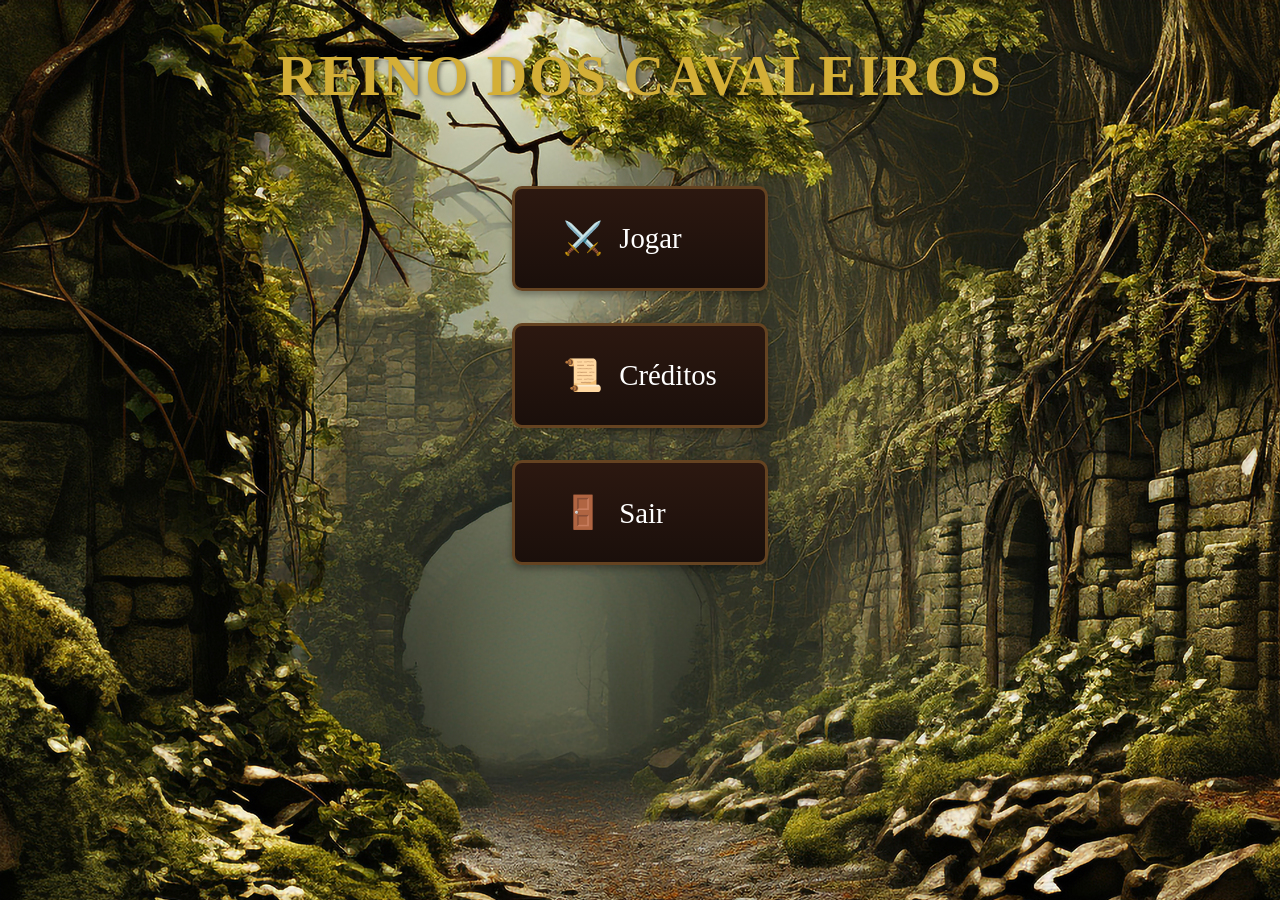
<file: index.html>
<!DOCTYPE html>
<html lang="pt-br">
<head>
    <meta charset="UTF-8">
    <meta name="viewport" content="width=device-width, initial-scale=1.0">
    <title>Reino Medieval</title>
    <link rel="stylesheet" href="styles/common.css">
    <link rel="stylesheet" href="styles/index.css">
</head>
<body>
    
    <div class="container">
        <h1 class="title">Reino dos Cavaleiros</h1>
        
        <div class="main-menu">
            <a href="escolha.html" class="menu-button knight">
                <span class="icon">⚔️</span>
                <span class="label">Jogar</span>
            </a>

            <a href="creditos.html" class="menu-button knight">
                 <span class="icon">📜</span>
                 <span class="label">Créditos</span>
            </a>

            <a href="sair.html" class="menu-button knight">
                <span class="icon">🚪</span>
                <span class="label">Sair</span>
            </a>    
            
</body>
</html>
</file>
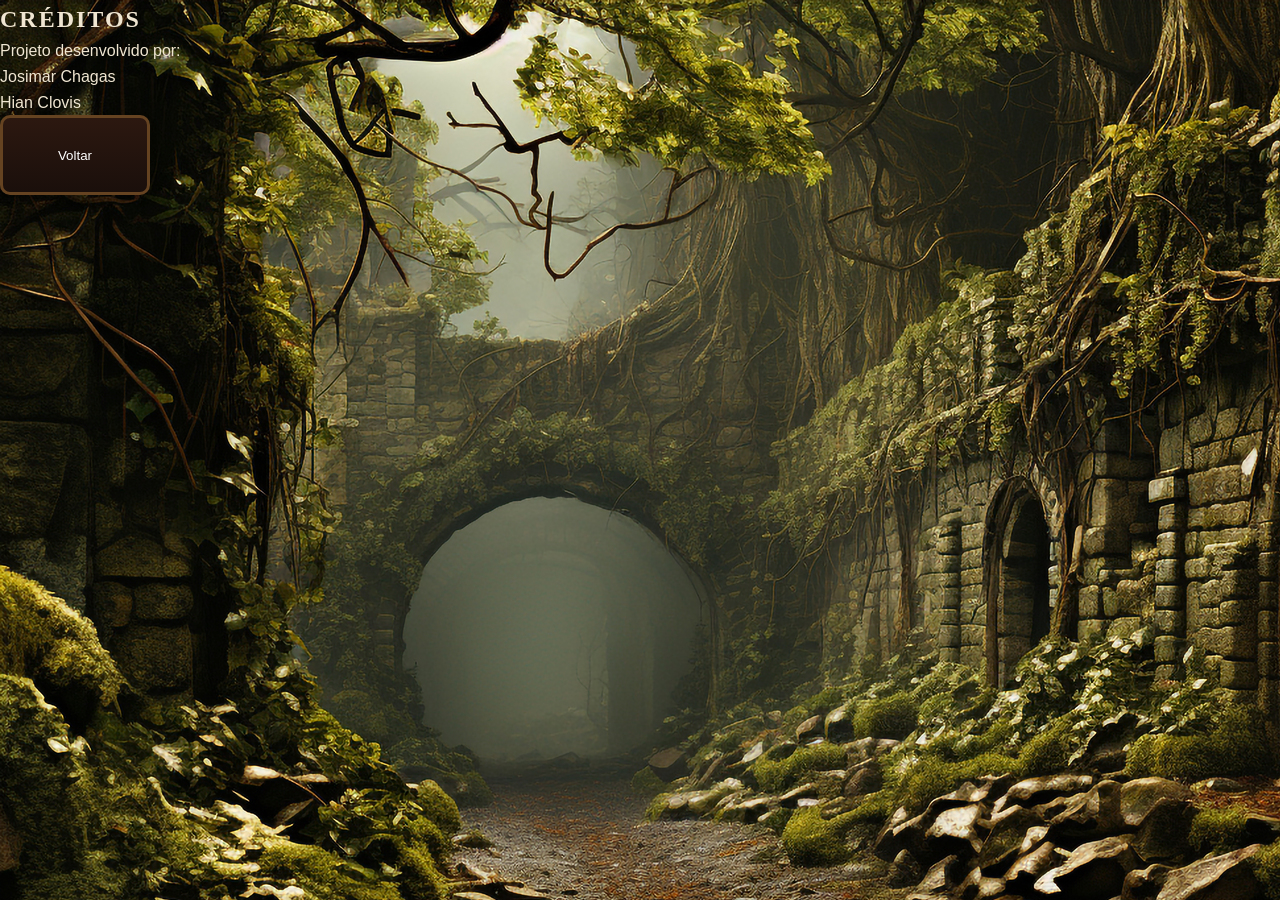
<file: creditos.html>
<!DOCTYPE html>
<html lang="pt-br">
<head>
  <meta charset="UTF-8">
  <meta name="viewport" content="width=device-width, initial-scale=1.0">
  <title>Document</title>
  <link rel="stylesheet" href="../styles/common.css">  
</head>
<body>
  <div class="creditos hidden" id="creditos">
    <h2>Créditos</h2>
    <p>Projeto desenvolvido por:</p>
    <ul>
      <li>Josimar Chagas</li>
      <li>Hian Clovis</li>
    </ul>
  </div>
  <button class="nav-button" onclick="window.location.href='../index.html'">Voltar</button>
</body>
</html>
</file>
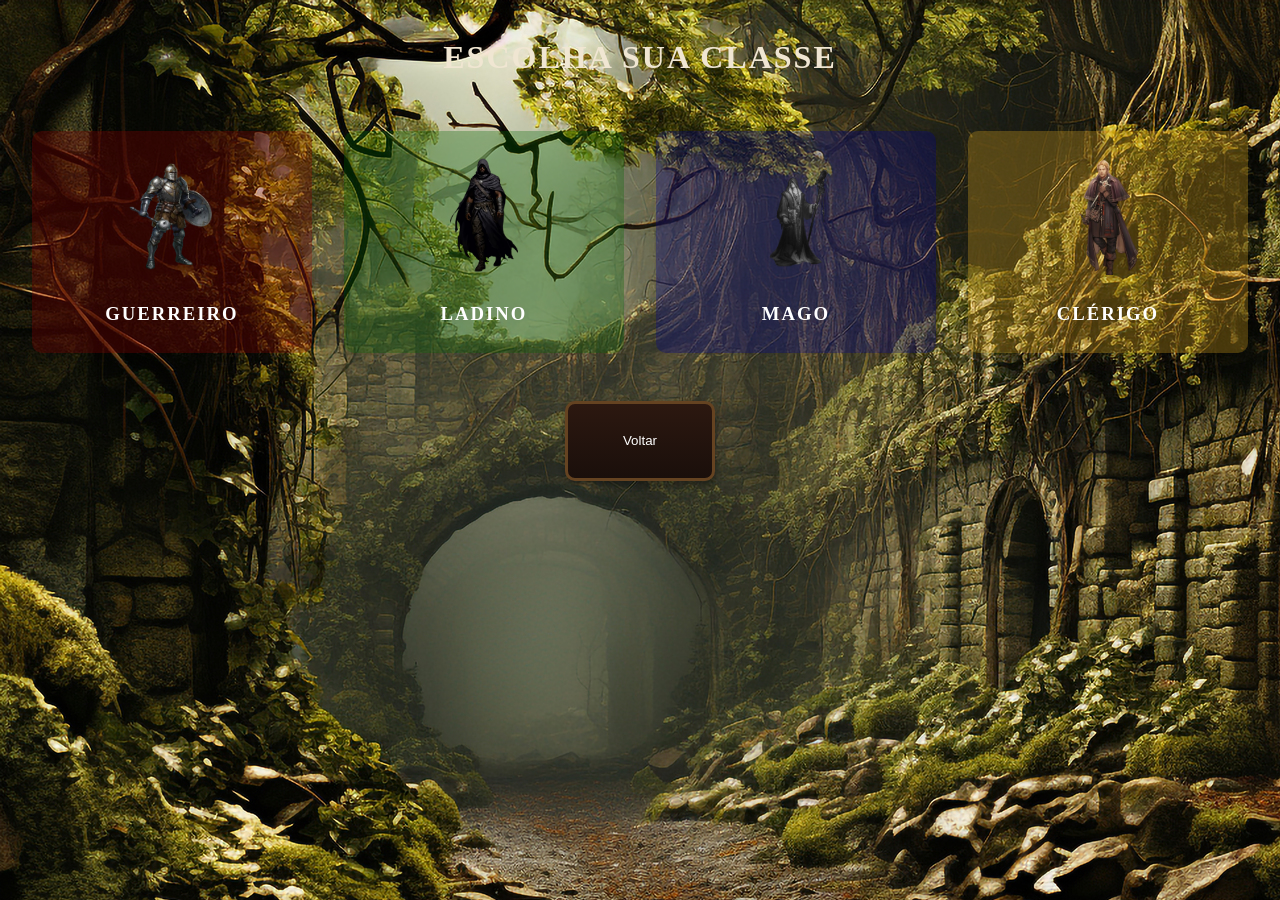
<file: escolha.html>
<!DOCTYPE html>
<html lang="pt-br">
<head>
    <meta charset="UTF-8">
    <title>Escolha seu Personagem</title>
    <link rel="stylesheet" href="styles/common.css">
    <link rel="stylesheet" href="styles/classes.css">
</head>
<body>
    <div class="class-selection">
        <h1>Escolha sua Classe</h1>
        
        <div class="classes-grid">
            <!-- Guerreiro -->
            <a href="guerreiro/guerreiro.html" class="class-card warrior">
                <img src="images/guerreiro.png" alt="Guerreiro">
                <h3>Guerreiro</h3>
            </a>

            <!-- Ladino -->
            <a href="ladino/ladino.html" class="class-card rogue">
                <img src="images/ladino.png" alt="Ladino">
                <h3>Ladino</h3>
            </a>

            <!-- Mago -->
            <a href="mago/mago.html" class="class-card mage">
                <img src="images/mago.png" alt="Mago">
                <h3>Mago</h3>
            </a>

            <!-- Clérigo -->
            <a href="clerigo/clerigo.html" class="class-card cleric">
                <img src="images/clerigo.png" alt="Clérigo">
                <h3>Clérigo</h3>
            </a>
        </div>
        
        <button class="nav-button" onclick="window.location.href='index.html'">Voltar</button>
    </div>
</body>
</html>
</file>
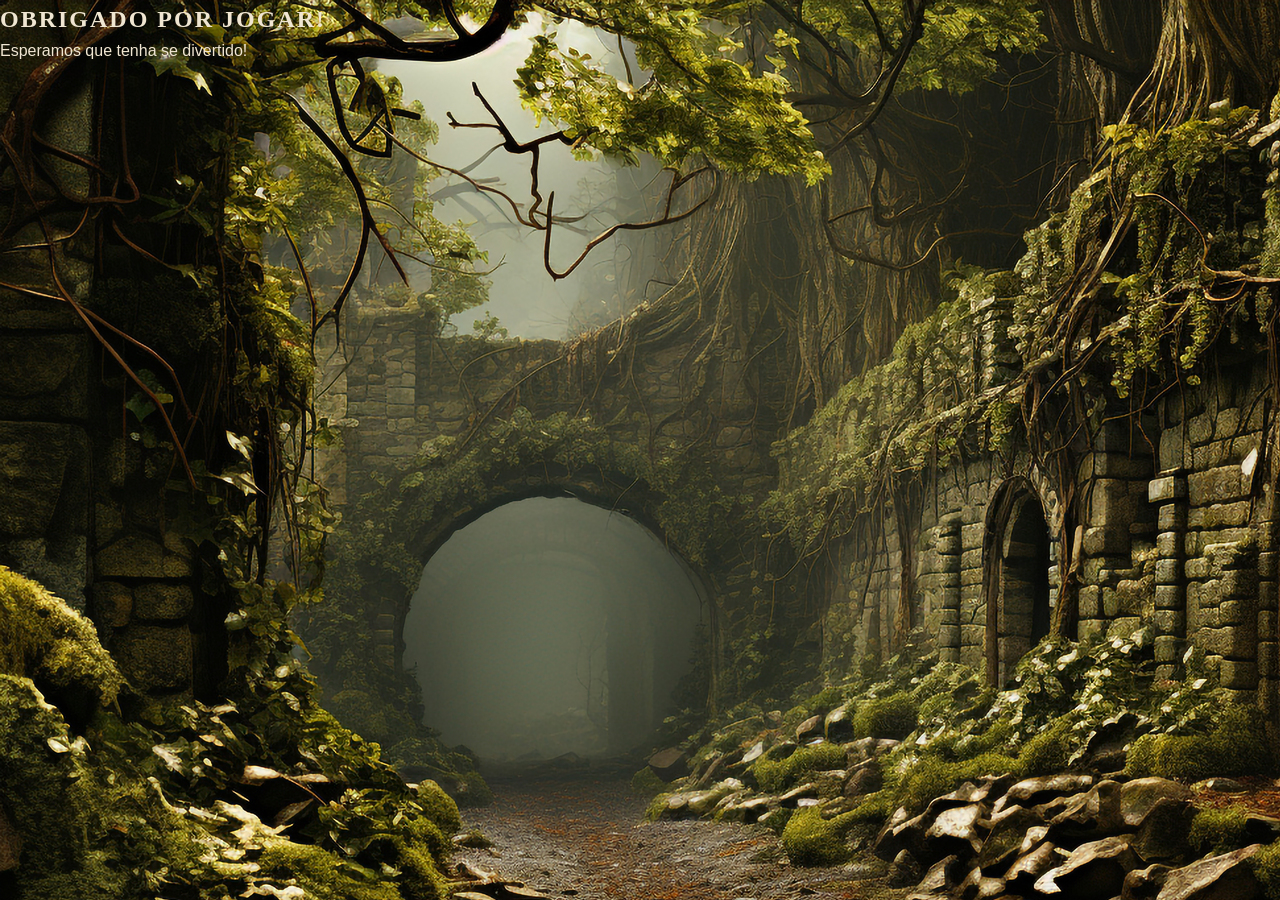
<file: sair.html>
<!DOCTYPE html>
<html lang="pt-br">
<head>
    <meta charset="UTF-8">
    <meta name="viewport" content="width=device-width, initial-scale=1.0">
    <title>Document</title>
    <link rel="stylesheet" href="../styles/common.css">  
</head>
<body>
    <div class="sair hidden">
        <h2>Obrigado por jogar!</h2>
        <p>Esperamos que tenha se divertido!</p>
    </div>
</body>
</html>
</file>
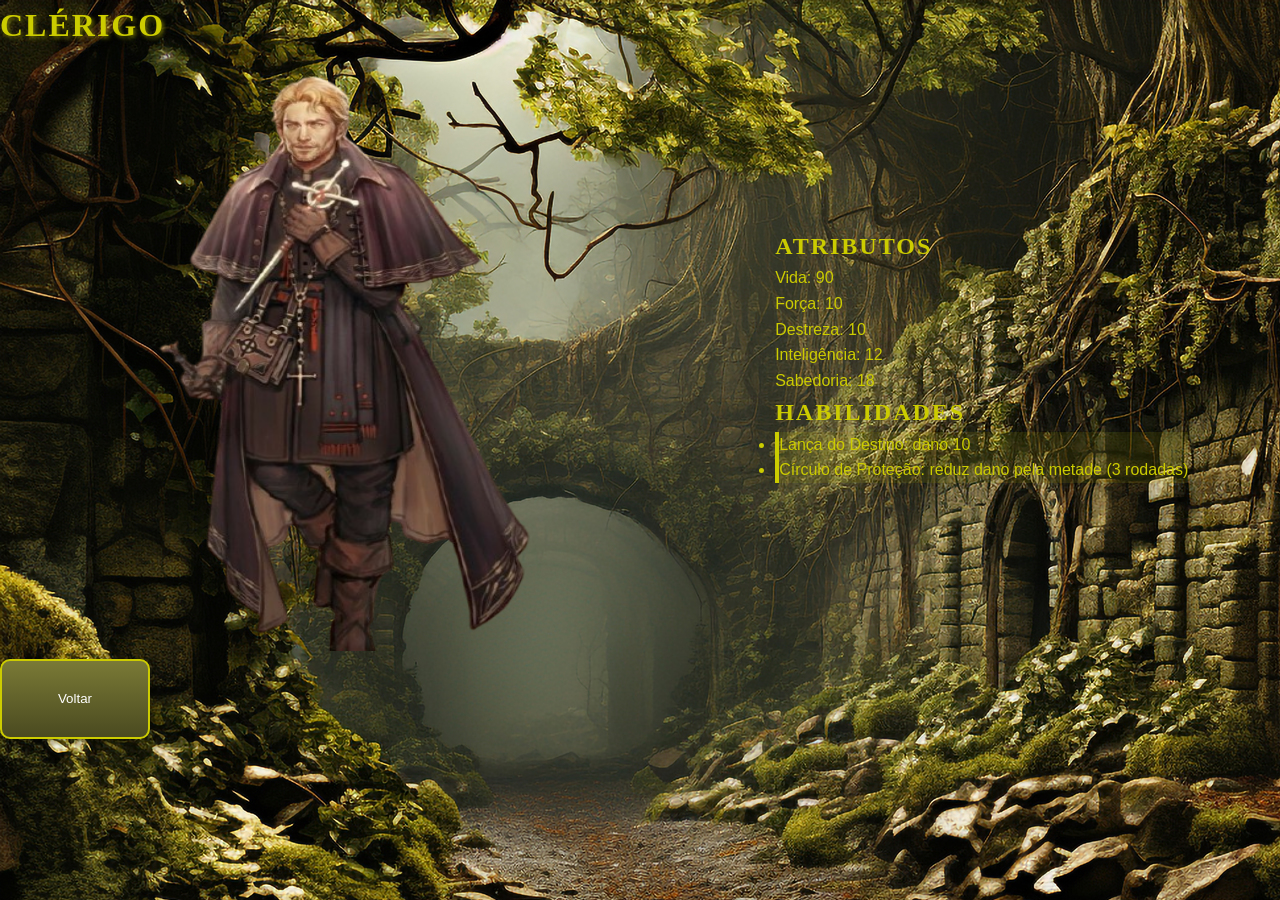
<file: clerigo/clerigo.html>
<!-- clerigo/clerigo.html -->
<!DOCTYPE html>
<html lang="pt-br">
<head>
    <meta charset="UTF-8">
    <title>Clérigo Medieval</title>
    <link rel="stylesheet" href="../styles/common.css">
    <link rel="stylesheet" href="clerigo.css">
</head>
<body class="cleric-theme">
    <main class="character-sheet">
        <h1 class="character-title">Clérigo</h1>
        
        <section class="character-content">
            <div class="character-image">
                <img src="../images/clerigo.png" alt="Clérigo" width="500" height="600">
            </div>
            
            <div class="character-info">
                <h2>Atributos</h2>
                <div class="stats-container"></div>
                
                <h2>Habilidades</h2>
                <ul class="skills-container"></ul>
            </div>
        </section>
        
        <button class="nav-button" onclick="window.location.href='../escolha.html'">Voltar</button>
    </main>

    <script type="module">
        import { Cleric } from './clerigo.js';
        
        const cleric = new Cleric();
        cleric.renderStats(document.querySelector('.stats-container'));
        cleric.renderSkills(document.querySelector('.skills-container'));
    </script>
</body>
</html>
</file>
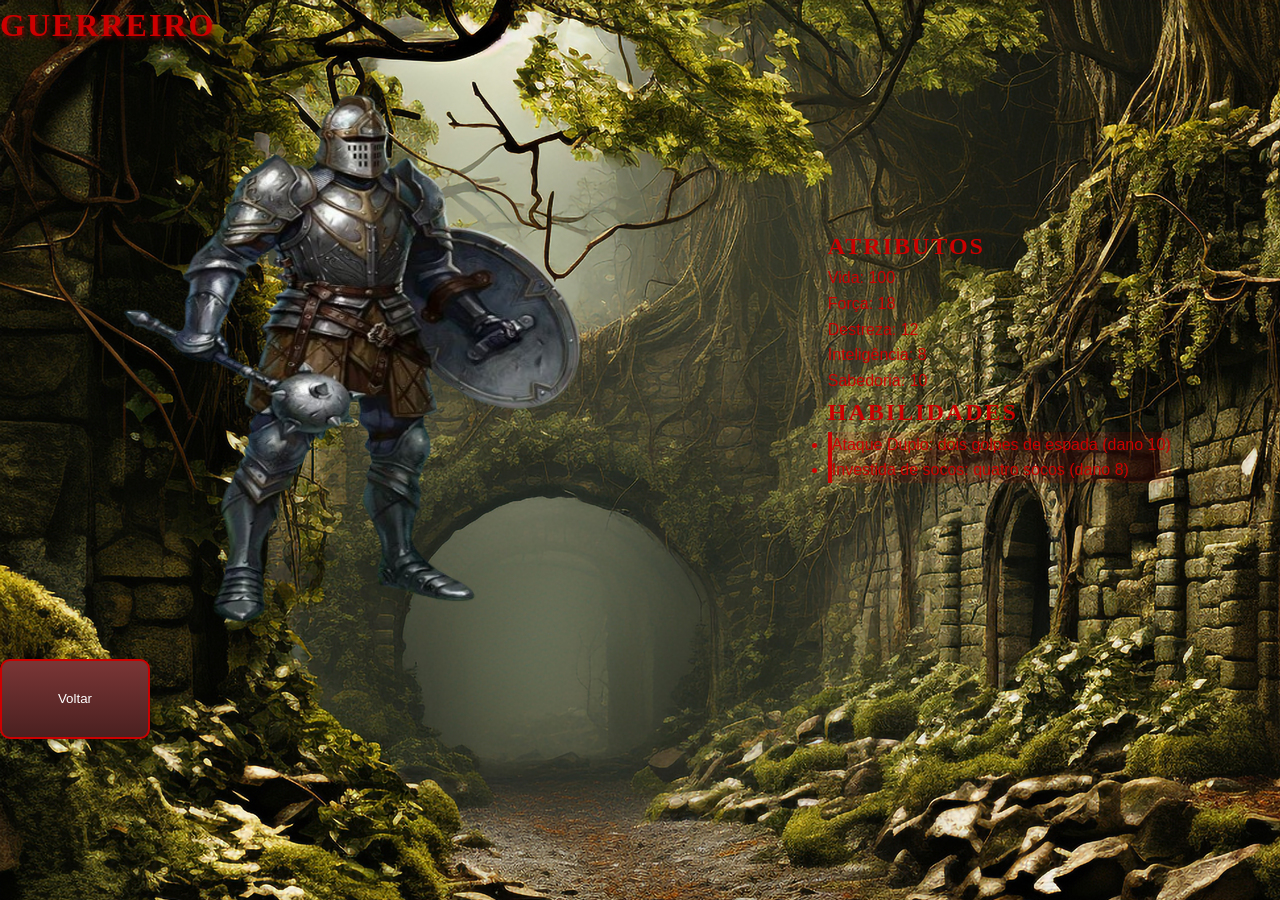
<file: guerreiro/guerreiro.html>
<!DOCTYPE html>
<html lang="pt-br">
<head>
    <meta charset="UTF-8">
    <title>Guerreiro Medieval</title>
    <link rel="stylesheet" href="../styles/common.css">
    <link rel="stylesheet" href="guerreiro.css">
</head>
<body class="warrior-theme">
    <main class="character-sheet">
        <h1 class="character-title">Guerreiro</h1>
        
        <section class="character-content">
            <div class="character-image">
                <img src="../images/guerreiro.png" alt="Guerreiro" width="500" height="600">
            </div>
            
            <div class="character-info">
                <h2>Atributos</h2>
                <div class="stats-container"></div>
                
                <h2>Habilidades</h2>
                <ul class="skills-container"></ul>
            </div>
        </section>
        
        <button class="nav-button" onclick="window.location.href='../escolha.html'">Voltar</button>
    </main>

    <script type="module">
        import { Warrior } from './guerreiro.js';
        
        const warrior = new Warrior();
        warrior.renderStats(document.querySelector('.stats-container'));
        warrior.renderSkills(document.querySelector('.skills-container'));
    </script>
</body>
</html>
</file>
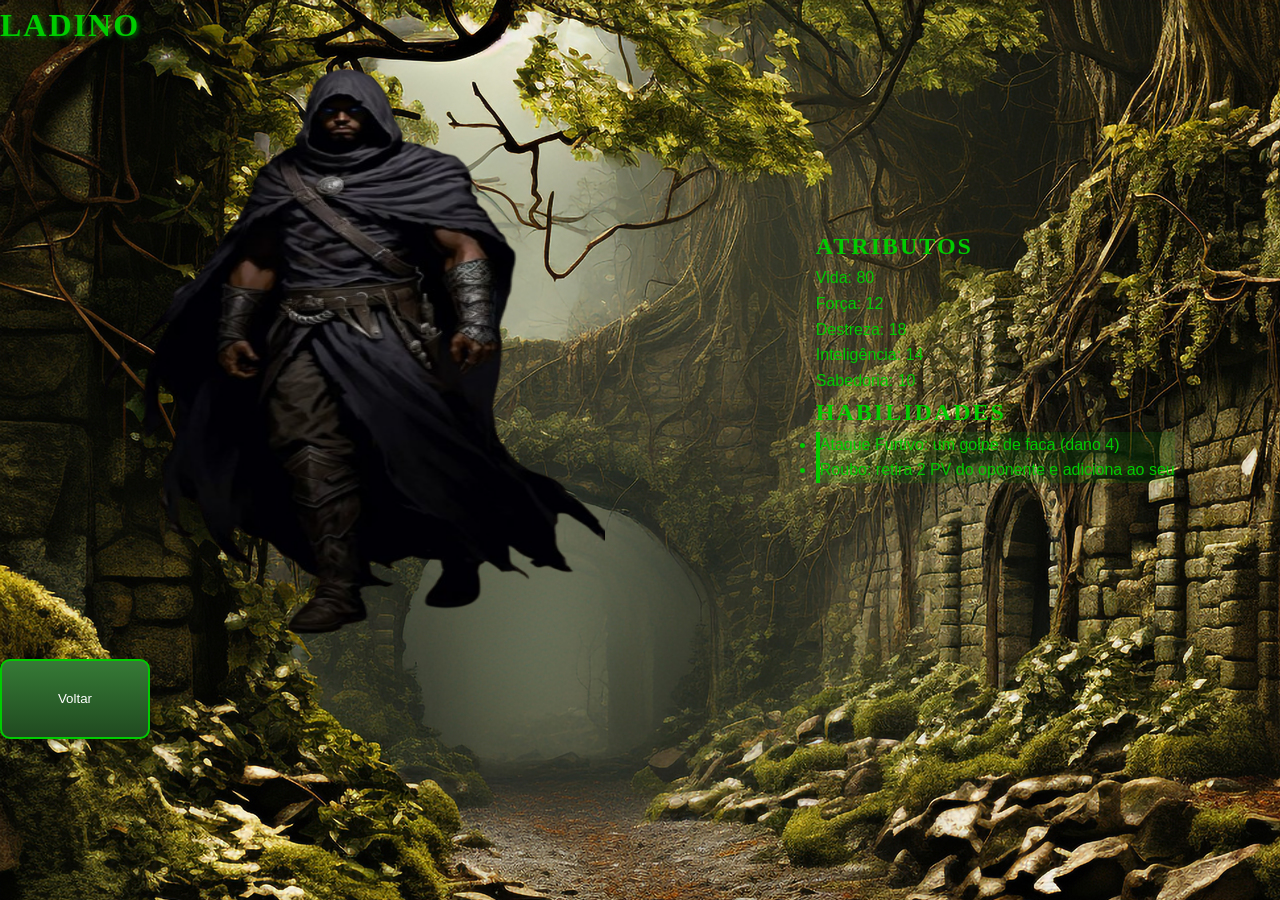
<file: ladino/ladino.html>
<!-- ladino/ladino.html -->
<!DOCTYPE html>
<html lang="pt-br">
<head>
    <meta charset="UTF-8">
    <title>Ladino Medieval</title>
    <link rel="stylesheet" href="../styles/common.css">
    <link rel="stylesheet" href="ladino.css">
</head>
<body class="rogue-theme">
    <main class="character-sheet">
        <h1 class="character-title">Ladino</h1>
        
        <section class="character-content">
            <div class="character-image">
                <img src="../images/ladino.png" alt="Ladino" width="500" height="600">
            </div>
            
            <div class="character-info">
                <h2>Atributos</h2>
                <div class="stats-container"></div>
                
                <h2>Habilidades</h2>
                <ul class="skills-container"></ul>
            </div>
        </section>
        
        <button class="nav-button" onclick="window.location.href='../escolha.html'">Voltar</button>
    </main>

    <script type="module">
        import { Rogue } from './ladino.js';
        
        const rogue = new Rogue();
        rogue.renderStats(document.querySelector('.stats-container'));
        rogue.renderSkills(document.querySelector('.skills-container'));
    </script>
</body>
</html>
</file>
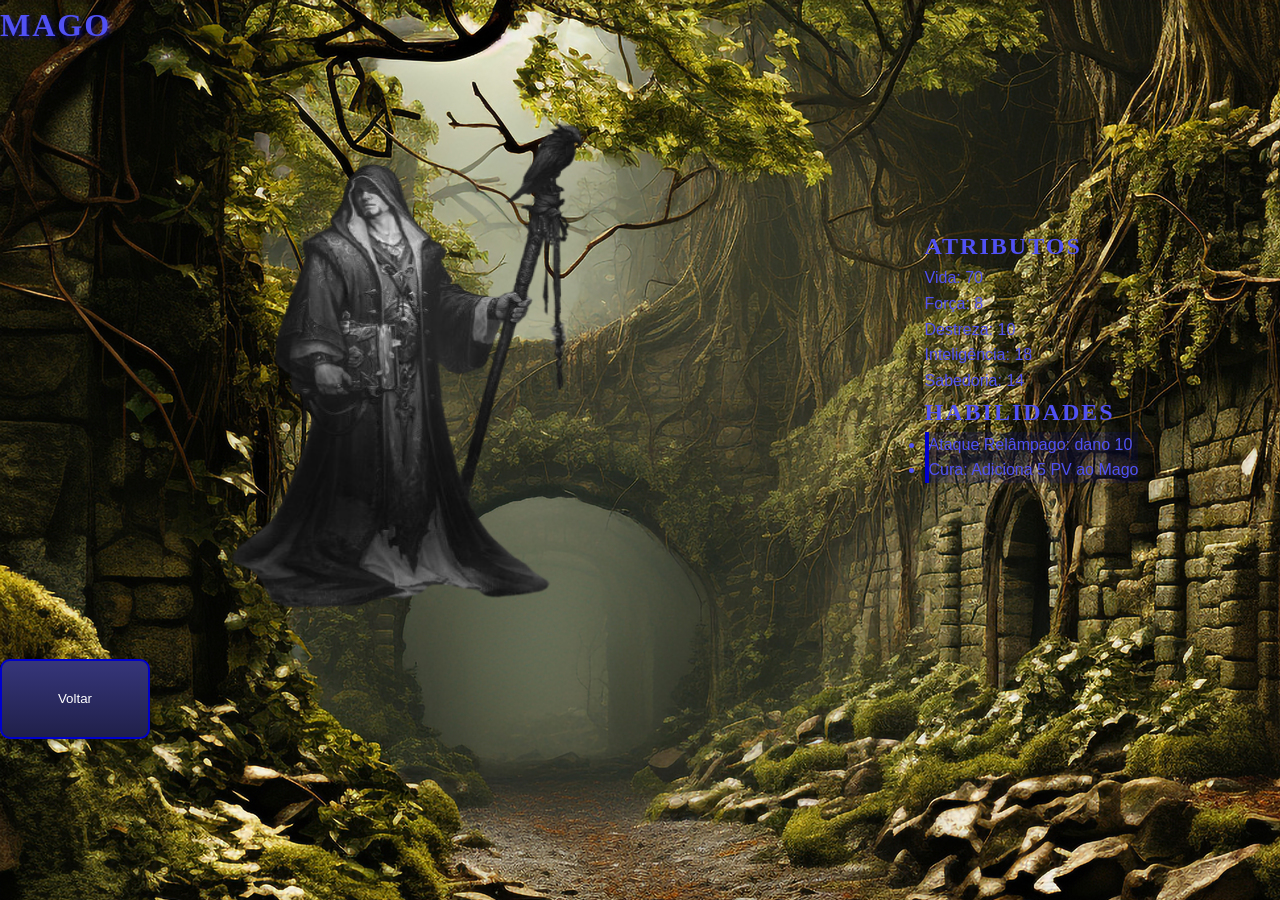
<file: mago/mago.html>
<!-- mago/mago.html -->
<!DOCTYPE html>
<html lang="pt-br">
<head>
    <meta charset="UTF-8">
    <title>Mago Medieval</title>
    <link rel="stylesheet" href="../styles/common.css">
    <link rel="stylesheet" href="mago.css">
</head>
<body class="mage-theme">
    <main class="character-sheet">
        <h1 class="character-title">Mago</h1>
        
        <section class="character-content">
            <div class="character-image">
                <img src="../images/mago.png" alt="Mago" width="500" height="600">
            </div>
            
            <div class="character-info">
                <h2>Atributos</h2>
                <div class="stats-container"></div>
                
                <h2>Habilidades</h2>
                <ul class="skills-container"></ul>
            </div>
        </section>
        
        <button class="nav-button" onclick="window.location.href='../escolha.html'">Voltar</button>
    </main>

    <script type="module">
        import { Mage } from './mago.js';
        
        const mage = new Mage();
        mage.renderStats(document.querySelector('.stats-container'));
        mage.renderSkills(document.querySelector('.skills-container'));
    </script>
</body>
</html>
</file>
<file: styles/common.css>
/* styles/common.css */

/* Reset básico */
* {
    margin: 0;
    padding: 0;
    box-sizing: border-box;
}

html {
    scroll-behavior: smooth;
}

/* Variáveis CSS */
:root {
    /* Cores base */
    --primary-dark: #1a0f0b;
    --secondary-dark: #2c1810;
    --gold: #d4af37;
    --silver: #c0c0c0;
    --parchment: #f0e6d2;

    /* Cores das classes */
    --warrior-red: #8b0000;
    --rogue-green: #006400;
    --mage-blue: #00008b;
    --cleric-gold: #daa520;

    /* Tipografia */
    --font-title: 'MedievalSharp', cursive;
    --font-text: 'Arial', sans-serif;
}

/* Importação de fonte */
@import url('https://fonts.googleapis.com/css2?family=MedievalSharp&display=swap');

/* Estilos globais */
body {
    background-color: var(--primary-dark);
    color: var(--parchment);
    font-family: var(--font-text);
    line-height: 1.6;
    min-height: 100vh;
    background-image: url('../images/Fundo.jpg');
}

h1, h2, h3 {
    font-family: var(--font-title);
    letter-spacing: 2px;
    text-transform: uppercase;
}

/* Componentes comuns */
.button {
    display: inline-block;
    padding: 0.8rem 1.5rem;
    border: 2px solid var(--gold);
    border-radius: 5px;
    background: linear-gradient(to bottom, var(--secondary-dark), var(--primary-dark));
    color: var(--gold);
    text-decoration: none;
    cursor: pointer;
    transition: all 0.3s ease;
    text-align: center;
}

.button:hover {
    transform: translateY(-2px);
    box-shadow: 0 4px 8px rgba(0, 0, 0, 0.3);
    background: linear-gradient(to bottom, var(--primary-dark), var(--secondary-dark));
}

/* Layouts comuns */
.container {
    max-width: 1200px;
    margin: 0 auto;
    padding: 2rem;
}

.grid-4 {
    display: grid;
    grid-template-columns: repeat(4, 1fr);
    gap: 2rem;
}

.flex-center {
    display: flex;
    justify-content: center;
    align-items: center;
}

/* Cards de personagem */
.character-card {
    background: rgba(0, 0, 0, 0.7);
    border: 3px solid var(--silver);
    border-radius: 10px;
    padding: 1.5rem;
    transition: transform 0.3s ease;
}

.character-card:hover {
    transform: scale(1.05);
    border-color: var(--gold);
}

/* Barra de navegação */
.navbar {
    padding: 1rem;
    background: var(--secondary-dark);
    border-bottom: 3px solid var(--gold);
}

.nav-links {
    display: flex;
    gap: 2rem;
    list-style: none;
}

/* Media Queries */
@media (max-width: 768px) {
    .grid-4 {
        grid-template-columns: repeat(2, 1fr);
    }
    
    .container {
        padding: 1rem;
    }
}

@media (max-width: 480px) {
    .grid-4 {
        grid-template-columns: 1fr;
    }
}

.nav-button {
    width: 150px;
    height: 80px;
    display: center;
    align-items: center;
    padding: 1.5rem 3rem;
    border: 3px solid #654321;
    border-radius: 10px;
    background: linear-gradient(to bottom, #2c1810, #1a0f0b);
    color: white;
    text-decoration: none;
    transition: all 0.3s ease;
    cursor: pointer;
    box-shadow: 0 4px 6px rgba(0, 0, 0, 0.3);
}

.sair {
    display: center;
    align-items: center;
    justify-content: center;
}

.creditos hidden {
    justify-content: center;
}
</file>
<file: styles/index.css>
body {
background-image: url('../images/Fundo.jpg');

}
.container {
    max-width: 800px;
    margin: 0 auto;
    padding: 2rem;
    position: relative;
    min-height: 100vh;
}

.title {
    text-align: center;
    font-size: 3.5rem;
    color: #d4af37;
    text-shadow: 2px 2px 4px rgba(0, 0, 0, 0.5);
    margin-bottom: 4rem;
    font-family: 'MedievalSharp', cursive;
}

.main-menu {
    display: grid;
    gap: 2rem;
    justify-content: center;
}

.menu-button {
    display: flex;
    align-items: center;
    padding: 1.5rem 3rem;
    border: 3px solid #654321;
    border-radius: 10px;
    background: linear-gradient(to bottom, #2c1810, #1a0f0b);
    color: white;
    text-decoration: none;
    transition: all 0.3s ease;
    cursor: pointer;
    box-shadow: 0 4px 6px rgba(0, 0, 0, 0.3);
}

.menu-button:hover {
    transform: translateY(-3px);
    box-shadow: 0 6px 8px rgba(0, 0, 0, 0.5);
}

.menu-button.knight:hover {
    background: linear-gradient(to bottom, #4a2020, #2c1810);
}

.menu-button.scroll:hover {
    background: linear-gradient(to bottom, #204a20, #182818);
}

.menu-button.door:hover {
    background: linear-gradient(to bottom, #4a4a20, #2c2c18);
}

.icon {
    font-size: 2rem;
    margin-right: 1rem;
}

.label {
    font-size: 1.8rem;
    font-family: 'MedievalSharp', cursive;
}

.decoration {
    position: absolute;
    width: 150px;
    height: 150px;
    background-size: contain;
    background-repeat: no-repeat;
    opacity: 0.3;
}

.decoration.left {
    left: 0;
    bottom: 0;
    background-image: url('../images/decoration-left.png');
}

.decoration.right {
    right: 0;
    top: 0;
    background-image: url('../images/decoration-right.png');
    transform: rotate(180deg);
}

@media (max-width: 600px) {
    .title {
        font-size: 2.5rem;
    }
    
    .menu-button {
        padding: 1rem 2rem;
    }
    
    .label {
        font-size: 1.4rem;
    }
}
</file>
<file: styles/classes.css>
/* styles/classes.css */
.class-selection {
    text-align: center;
    padding: 2rem;
}

.classes-grid {
    display: grid;
    grid-template-columns: repeat(4, 1fr);
    gap: 2rem;
    margin: 3rem 0;
}

.class-card {
    padding: 1.5rem;
    border-radius: 10px;
    text-decoration: none;
    transition: all 0.3s ease;
}

.class-card img {
    width: 120px;
    height: 120px;
    object-fit: contain;
    margin-bottom: 1rem;
}

.class-card h3 {
    color: white;
    font-family: 'MedievalSharp', cursive;
}

/* Cores específicas para cada classe */
.warrior { background: rgba(139, 0, 0, 0.3); }
.rogue { background: rgba(0, 100, 0, 0.3); }
.mage { background: rgba(0, 0, 139, 0.3); }
.cleric { background: rgba(218, 165, 32, 0.3); }

.warrior:hover { background: rgba(139, 0, 0, 0.6); }
.rogue:hover { background: rgba(0, 100, 0, 0.6); }
.mage:hover { background: rgba(0, 0, 139, 0.6); }
.cleric:hover { background: rgba(218, 165, 32, 0.6); }

@media (max-width: 768px) {
    .classes-grid {
        grid-template-columns: repeat(2, 1fr);
    }
}

@media (max-width: 480px) {
    .classes-grid {
        grid-template-columns: 1fr;
    }
}
</file>
<file: clerigo/clerigo.css>
/* clerigo/clerigo.css */
.cleric-theme {
    background: #2c2c18 url('../images/Fundo.jpg');
    color: #cc0;
}

.character-content {
    display: flex;
    justify-content: space-around;
    align-items: center;

}

.cleric-theme .character-title {
    text-shadow: 2px 2px 4px rgba(200, 200, 0, 0.5);
}

.cleric-theme .nav-button {
    background: linear-gradient(to bottom, #7a7a36, #4a4a20);
    border: 2px solid #cc0;
}

.cleric-theme .skill {
    background: rgba(200, 200, 0, 0.1);
    border-left: 4px solid #cc0;
}
</file>
<file: guerreiro/guerreiro.css>
/* guerreiro/guerreiro.css */
.warrior-theme {
    background: #2c1810 url('../images/Fundo.jpg');
    color: #c00;
}

.character-content {
    display: flex;
    justify-content: space-around;
    align-items: center;

}

.warrior-theme .character-title {
    text-shadow: 2px 2px 4px rgba(200, 0, 0, 0.5);
}

.warrior-theme .nav-button {
    background: linear-gradient(to bottom, #7a3636, #4a2020);
    border: 2px solid #c00;
}

.warrior-theme .skill {
    background: rgba(200, 0, 0, 0.1);
    border-left: 4px solid #c00;
}
</file>
<file: ladino/ladino.css>
/* ladino/ladino.css */
.rogue-theme {
    background: #182818 url('../images/Fundo.jpg');
    color: #0c0;
}

.character-content {
    display: flex;
    justify-content: space-around;
    align-items: center;

}

.rogue-theme .character-title {
    text-shadow: 2px 2px 4px rgba(0, 200, 0, 0.5);
}

.rogue-theme .nav-button {
    background: linear-gradient(to bottom, #367a36, #204a20);
    border: 2px solid #0c0;
}

.rogue-theme .skill {
    background: rgba(0, 200, 0, 0.1);
    border-left: 4px solid #0c0;
}
</file>
<file: mago/mago.css>
/* mago/mago.css */
.mage-theme {
    background: #18182c url('../images/Fundo.jpg');
    color: rgb(81, 81, 244);
}

.character-content {
    display: flex;
    justify-content: space-around;
    align-items: center;

}

.mage-theme .character-title {
    text-shadow: 2px 2px 4px rgba(0, 0, 200, 0.5);
}

.mage-theme .nav-button {
    background: linear-gradient(to bottom, #36367a, #20204a);
    border: 2px solid #00c;
}

.mage-theme .skill {
    background: rgba(0, 0, 200, 0.1);
    border-left: 4px solid #00c;
}
</file>
